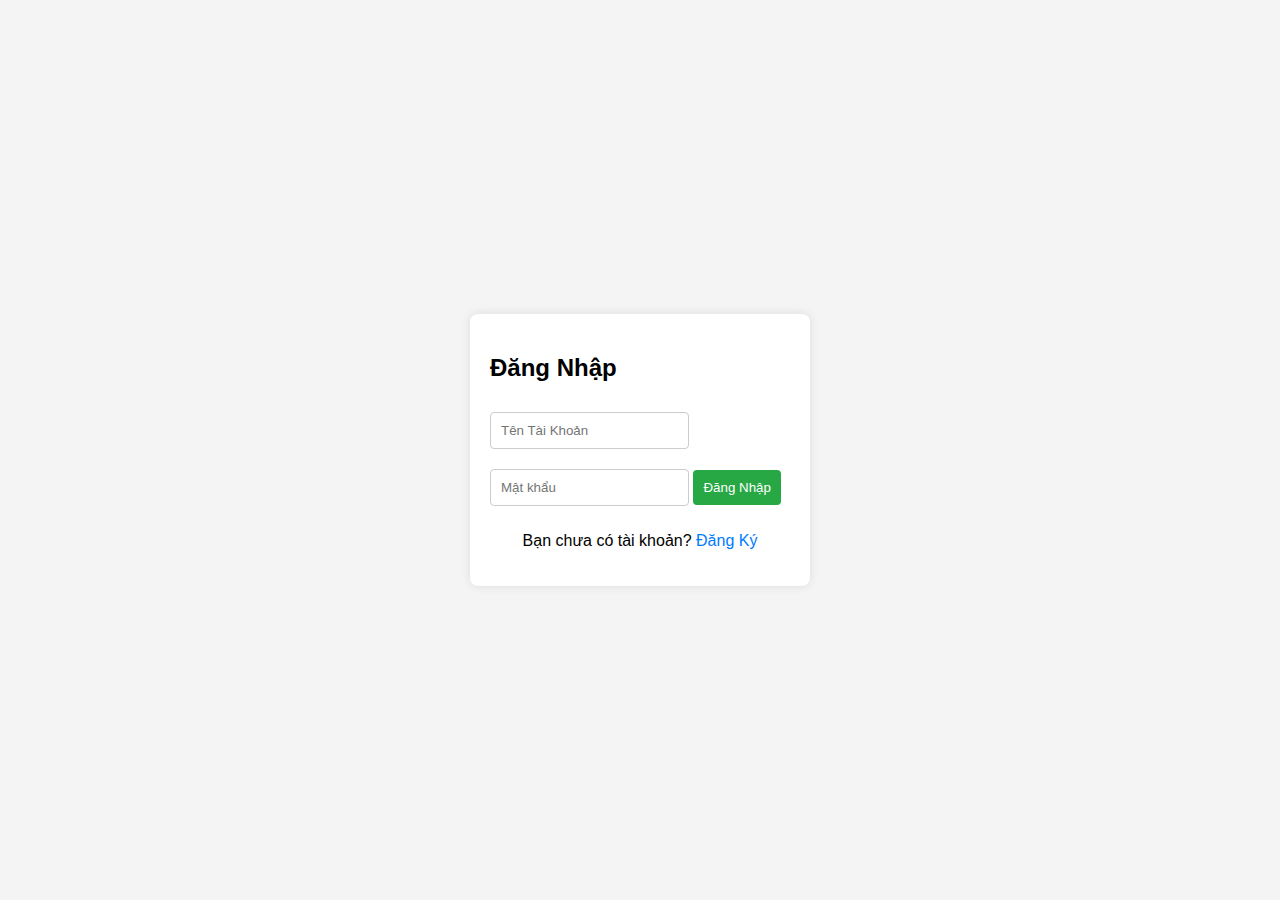
<file: LVTN/demo/src/main/resources/static/dkdn.html>
<!DOCTYPE html>
<html lang="vi">

<head>
    <meta charset="UTF-8">
    <meta name="viewport" content="width=device-width, initial-scale=1.0">
    <link rel="stylesheet" href="css/dkdn.css">
    <title>Trang Đăng Nhập và Đăng Ký</title>
</head>

<body>
    <div class="container">
        <div class="form-container">
            <form id="login-form" style="display:block;" onsubmit="loginUser(event)">
                <h2>Đăng Nhập</h2>
                <input type="text" name="username1" placeholder="Tên Tài Khoản" required>
                <input type="password" name="password1" placeholder="Mật khẩu" required>
                <button type="submit">Đăng Nhập</button>
                <p class="switch-form">Bạn chưa có tài khoản? <a href="#" id="show-register">Đăng Ký</a></p>
            </form>

            <form id="register-form" style="display: none;" onsubmit="registerUser(event)">
                <h2>Đăng Ký</h2>
                <input type="text" name="fullname" placeholder="Họ và tên" required>
                <input type="text" name="username" placeholder="Tên tài khoản" required>
                <input type="email" name="email" placeholder="Email" required>
                <input type="password" name="password" placeholder="Mật khẩu" required>
                <input type="password" name="confirmPassword" placeholder="Nhập lại mật khẩu" required>
                <label for="gender">Giới tính:</label>
                <select name="gender" required>
                    <option value="">Chọn giới tính</option>
                    <option value="Nam">Nam</option>
                    <option value="Nữ">Nữ</option>
                </select>
                <input type="text" name="address" placeholder="Địa chỉ" required>
                <input type="date" name="dateOfBirth" placeholder="Ngày sinh" required>
                <button type="submit">Đăng Ký</button>
                <p class="switch-form">Đã có tài khoản? <a href="#" id="show-login">Đăng Nhập</a></p>
            </form>
        </div>
    </div>

    <script src="js/dkdn.js"></script>
</body>

</html>
</file>
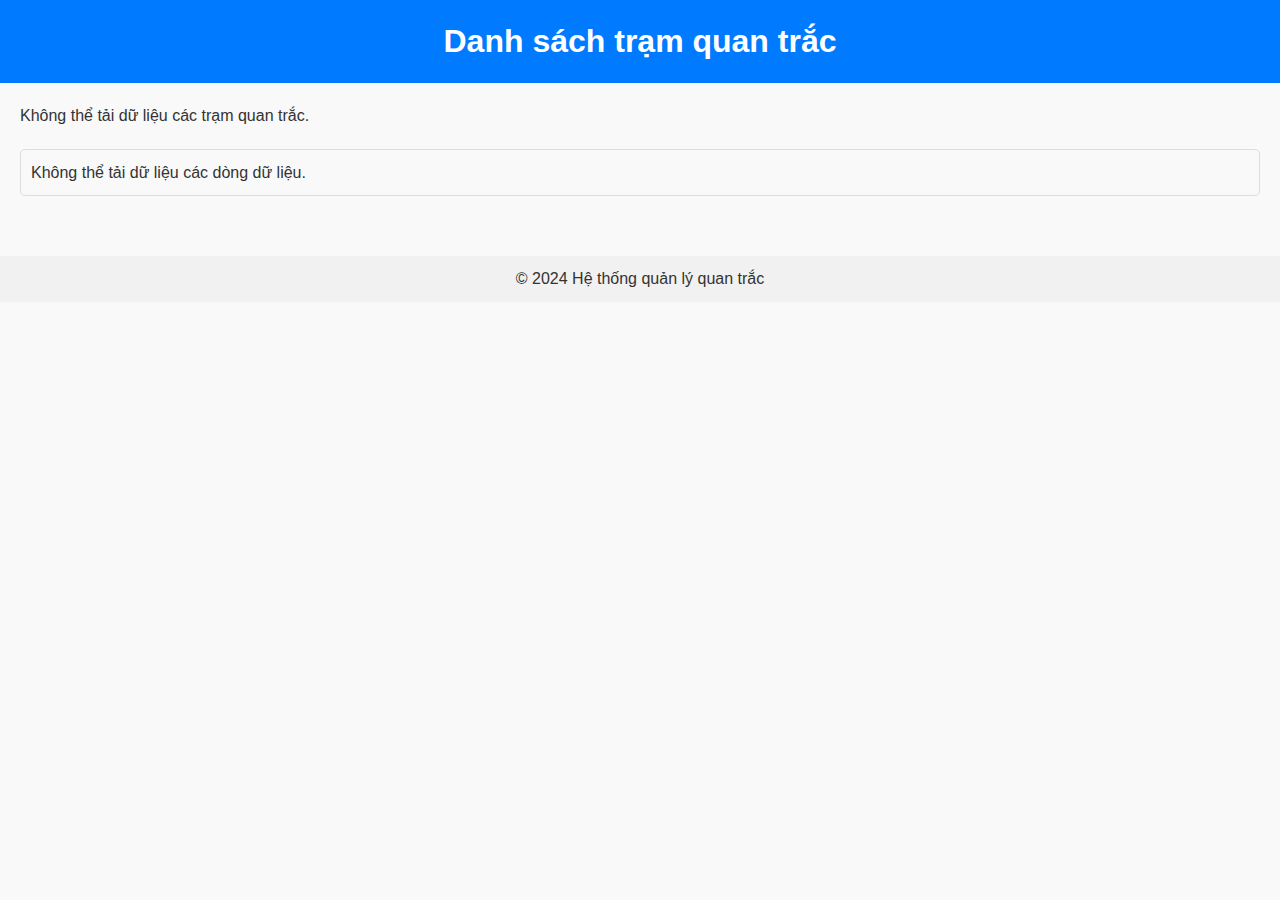
<file: LVTN/demo/src/main/resources/static/Station_Management.html>
<!DOCTYPE html>
<html lang="en">
<head>
  <meta charset="UTF-8">
  <meta name="viewport" content="width=device-width, initial-scale=1.0">
  <title>Danh sách trạm quan trắc</title>
  <link rel="stylesheet" href="css/Station_Management.css">
</head>
<body>
  <header>
    <h1>Danh sách trạm quan trắc</h1>
  </header>

  <main>
    <!-- Nơi hiển thị danh sách các trạm -->
    <div id="station-list" class="station-container">
      <!-- Dữ liệu sẽ được thêm động từ script.js -->
    </div>

    <div id="data-streams">
      <h3>Danh sách Dòng Dữ liệu:</h3>
      <ul id="data-streams-list"></ul>
    </div>
  </main>

  <footer>
    <p>&copy; 2024 Hệ thống quản lý quan trắc</p>
  </footer>

  <script src="js/Station_Management.js"></script>
</body>
</html>
</file>
<file: LVTN/demo/src/main/resources/static/css/dkdn.css>
body {
    font-family: Arial, sans-serif;
    background-color: #f4f4f4;
    display: flex;
    justify-content: center;
    align-items: center;
    height: 100vh;
    margin: 0;
}

.container {
    background-color: white;
    padding: 20px;
    border-radius: 8px;
    box-shadow: 0 0 10px rgba(0, 0, 0, 0.1);
    width: 300px;
}

.form-container {
    display: flex;
    flex-direction: column;
}

form {
    display: flex;
    flex-direction: column;
}

input {
    margin: 10px 0;
    padding: 10px;
    border: 1px solid #ccc;
    border-radius: 4px;
}

button {
    padding: 10px;
    background-color: #28a745;
    color: white;
    border: none;
    border-radius: 4px;
    cursor: pointer;
}

button:hover {
    background-color: #218838;
}

.switch-form {
    text-align: center;
}

.switch-form a {
    color: #007bff;
    text-decoration: none;
}

.switch-form a:hover {
    text-decoration: underline;
}
</file>
<file: LVTN/demo/src/main/resources/static/css/Station_Management.css>
/* Reset CSS */
body, h1, h2, p, div {
    margin: 0;
    padding: 0;
    box-sizing: border-box;
  }
  
  /* Định dạng chung */
  body {
    font-family: Arial, sans-serif;
    line-height: 1.6;
    background-color: #f9f9f9;
    color: #333;
  }
  
  header {
    background-color: #007bff;
    color: white;
    padding: 1rem 0;
    text-align: center;
  }
  
  h1 {
    margin: 0;
  }
  
  main {
    padding: 20px;
  }
  
  /* Danh sách trạm */
  .station-container {
    display: grid;
    grid-template-columns: repeat(auto-fill, minmax(300px, 1fr));
    gap: 20px;
  }
  
  .station-card {
    background: white;
    border: 1px solid #ddd;
    border-radius: 5px;
    box-shadow: 0 2px 5px rgba(0, 0, 0, 0.1);
    padding: 15px;
    transition: transform 0.2s;
  }
  
  .station-card:hover {
    transform: scale(1.05);
  }
  
  .station-card img {
    width: 100%;
    border-radius: 5px;
  }
  
  .station-card h2 {
    font-size: 1.2rem;
    margin: 10px 0;
  }
  
  .station-card p {
    margin: 5px 0;
  }
  
  footer {
    text-align: center;
    padding: 10px 0;
    margin-top: 20px;
    background: #f1f1f1;
  }

  /* Multi data streams */
  

  #data-streams {
    margin: 20px 0;
    padding: 10px;
    border: 1px solid #ddd;
    border-radius: 5px;
    background-color: #f9f9f9;
  }
  
  #data-streams-list li {
    margin-bottom: 15px;
    padding: 10px;
    border-bottom: 1px solid #ccc;
  }
  
  #data-streams-list li:last-child {
    border-bottom: none;
  }
</file>
